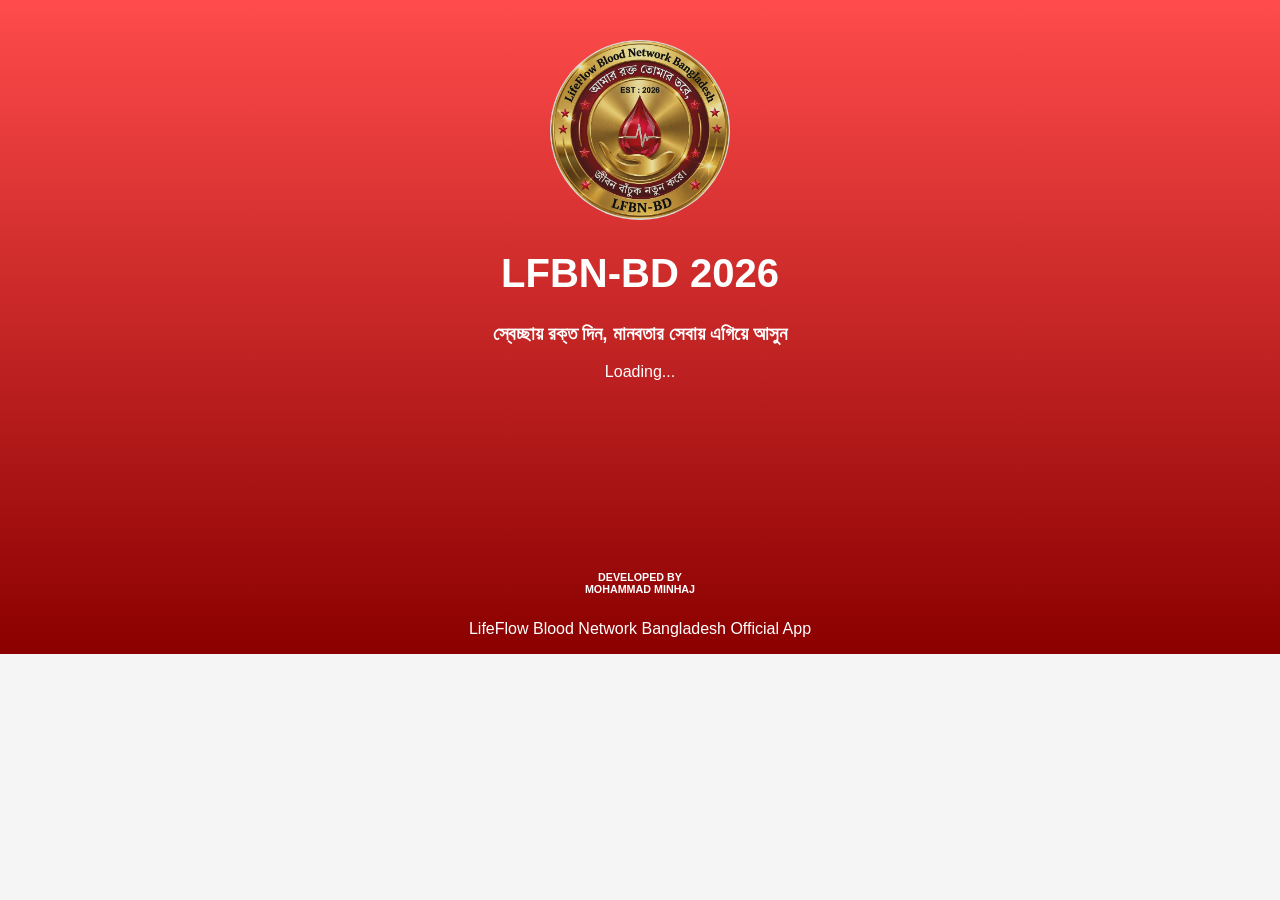
<file: index.html>
<!DOCTYPE html>
<html lang="bn">
<head>
<meta charset="UTF-8">
<meta name="viewport" content="width=device-width, initial-scale=1.0">
<title>LFBN-BD 2026</title>
<link rel="stylesheet" href="style.css">
  
  <link rel="manifest" href="manifest.json">
<meta name="theme-color" content="#c62828">
<link rel="icon" href="images/icon-192.png">
<meta name="apple-mobile-web-app-capable" content="yes">
<script>
setTimeout(function(){
window.location.href="pages/pages/home.html";
},3000);
</script>

</head>

<body style="background:linear-gradient(to bottom,#ff4b4b,#8b0000); color:white; text-align:center;">

<center>

  <img src="images/logo.png" style="width:180px;height:180px;border-radius:50%;margin-top:40px;">

<h1 style="font-size:40px;">LFBN-BD 2026</h1>

<h3>স্বেচ্ছায় রক্ত দিন, মানবতার সেবায় এগিয়ে আসুন</h3>

<p>Loading...</p>

<br><br><br>

<div style="margin-top:120px;">
<h6>DEVELOPED BY<br>MOHAMMAD MINHAJ</h6>
<p>LifeFlow Blood Network Bangladesh Official App</p>
</div>
</center>

</body>
</html>
</file>
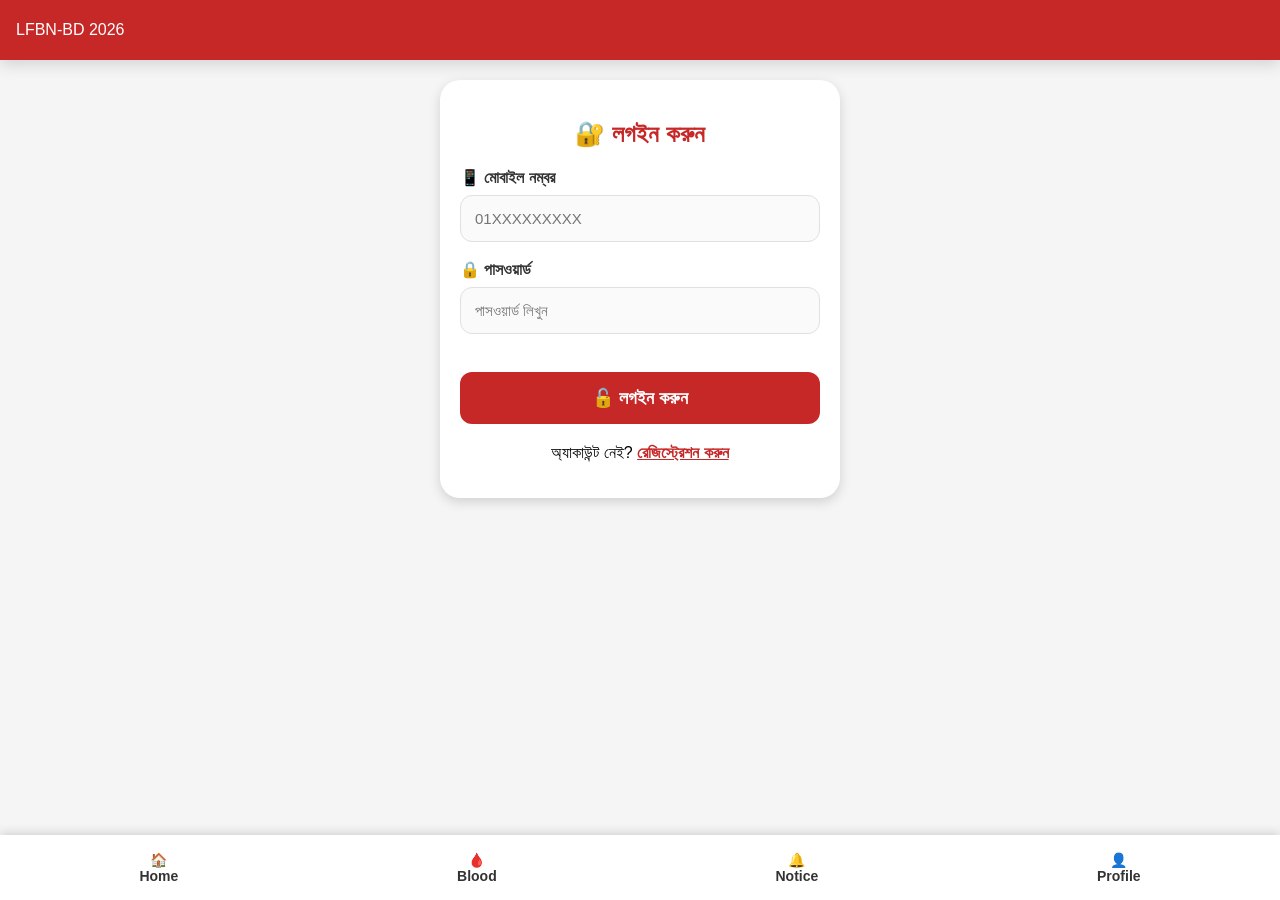
<file: pages/login.html>
<!DOCTYPE html>
<html lang="bn">
<head>
<meta charset="UTF-8">
<meta name="viewport" content="width=device-width, initial-scale=1.0">

<title>Login | LFBN-BD 2026</title>

<link rel="stylesheet" href="../style.css">
</head>

<body>

<div class="header">
LFBN-BD 2026
</div>

<div class="container">

<h2 style="text-align:center;color:#c62828;">
🔐 লগইন করুন
</h2>

<form>

<div class="input-box">
<label>📱 মোবাইল নম্বর</label>
<input type="tel" placeholder="01XXXXXXXXX" required>
</div>

<div class="input-box">
<label>🔒 পাসওয়ার্ড</label>
<input type="password" placeholder="পাসওয়ার্ড লিখুন" required>
</div>

<button type="submit" class="submit-btn">
🔓 লগইন করুন
</button>

<p style="text-align:center;margin-top:20px;">
অ্যাকাউন্ট নেই?
<a href="register.html" style="color:#c62828;font-weight:bold;">
রেজিস্ট্রেশন করুন
</a>
</p>

</form>

</div>

<div class="bottom-nav">

<a href="home.html">
🏠<br>Home
</a>

<a href="blood.html">
🩸<br>Blood
</a>

<a href="notice.html">
🔔<br>Notice
</a>

<a href="profile.html">
👤<br>Profile
</a>

</div>

</body>
</html>
</file>
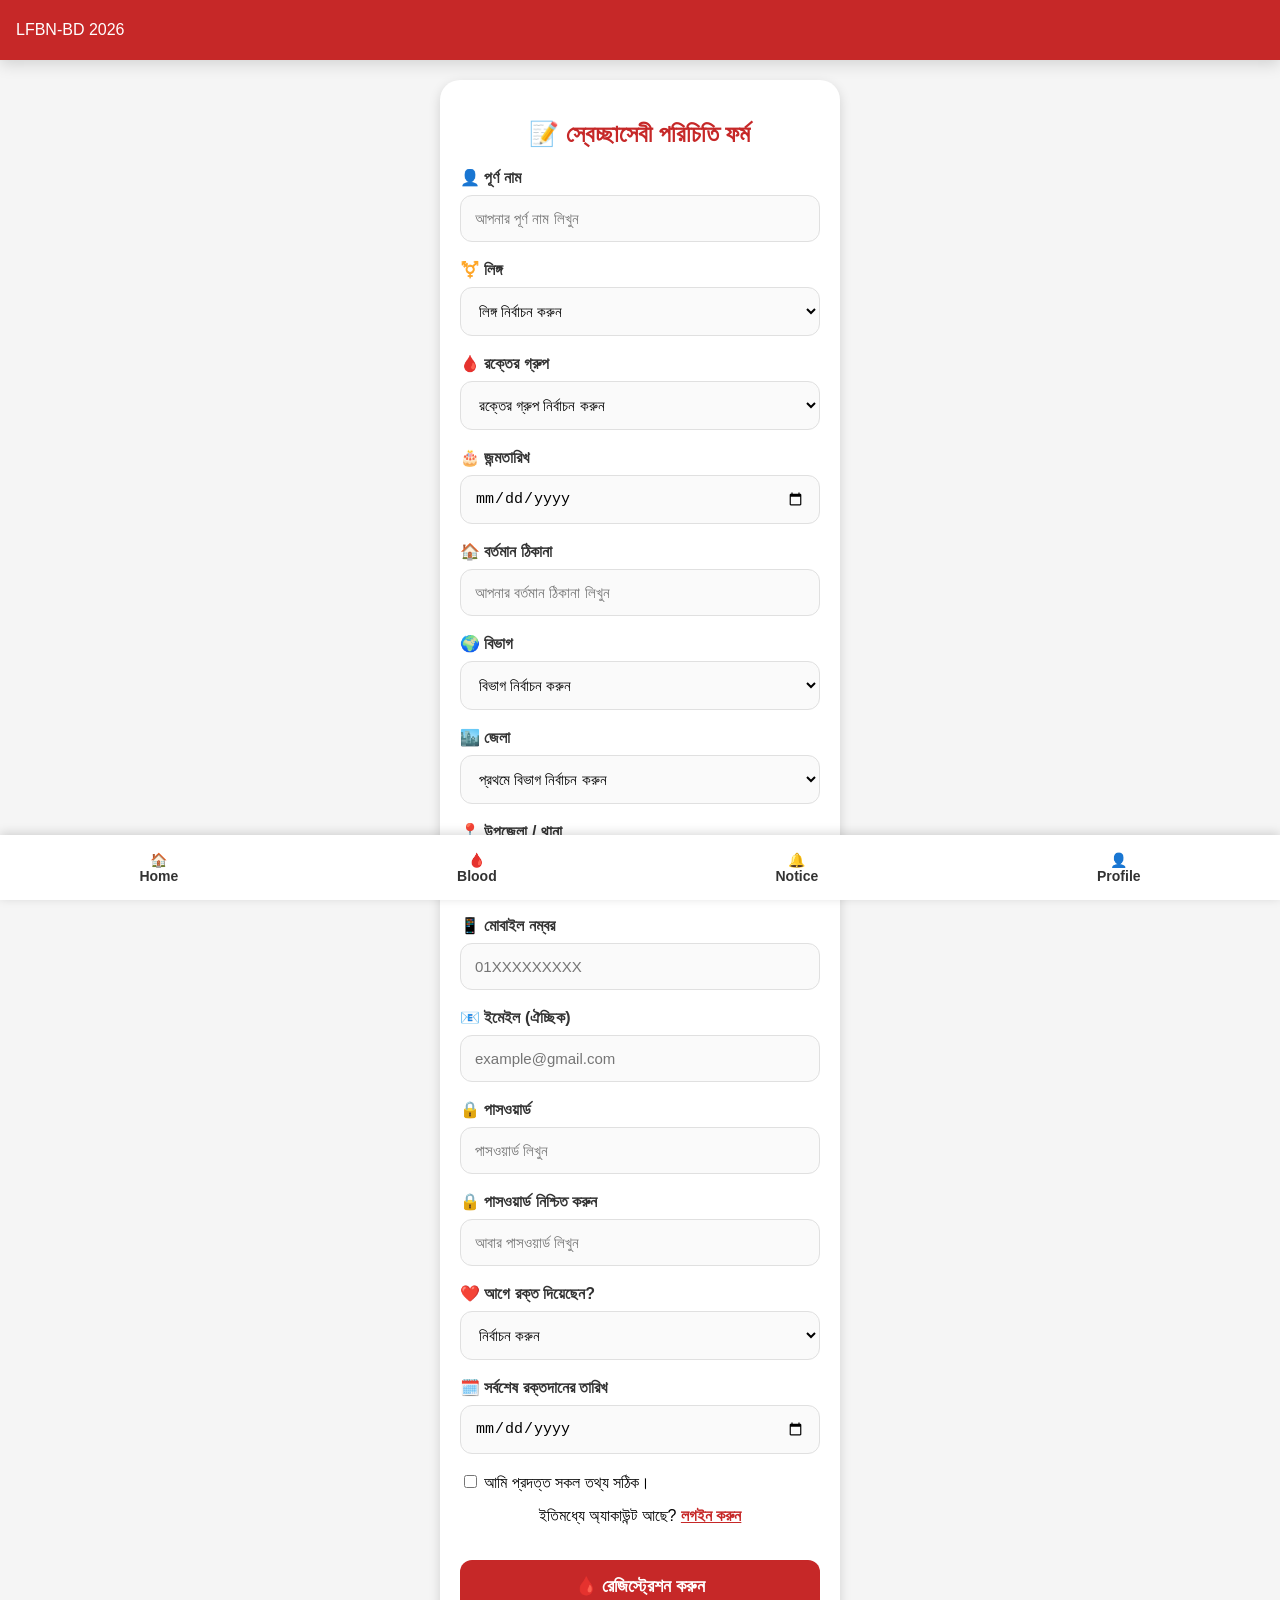
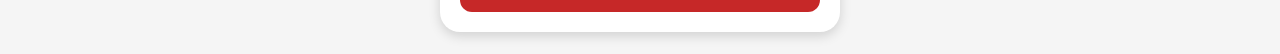
<file: pages/register.html>
<!DOCTYPE html>
<html lang="bn">

<head>
<meta charset="UTF-8">
<meta name="viewport" content="width=device-width, initial-scale=1.0">

<title>Registration | LFBN-BD 2026</title>

<link rel="stylesheet" href="../style.css">

</head>

<body>

<div class="header">
LFBN-BD 2026
</div>

<div class="container">

<h2 style="text-align:center;color:#c62828;">
📝 স্বেচ্ছাসেবী পরিচিতি ফর্ম
</h2>

<form>
    <div class="input-box">
<label>👤 পূর্ণ নাম</label>
<input type="text" placeholder="আপনার পূর্ণ নাম লিখুন" required>
</div>

<div class="input-box">
<label>⚧️ লিঙ্গ</label>
<select required>
<option value="">লিঙ্গ নির্বাচন করুন</option>
<option>পুরুষ</option>
<option>মহিলা</option>
<option>অন্যান্য</option>
</select>
</div>

<div class="input-box">
<label>🩸 রক্তের গ্রুপ</label>
<select required>
<option value="">রক্তের গ্রুপ নির্বাচন করুন</option>
<option>A+</option>
<option>A-</option>
<option>B+</option>
<option>B-</option>
<option>AB+</option>
<option>AB-</option>
<option>O+</option>
<option>O-</option>
</select>
</div>

<div class="input-box">
<label>🎂 জন্মতারিখ</label>
<input type="date" required>
</div>

<div class="input-box">
<label>🏠 বর্তমান ঠিকানা</label>
<input type="text" placeholder="আপনার বর্তমান ঠিকানা লিখুন" required>
</div>

<div class="input-box">
<label>🌍 বিভাগ</label>
<select id="division" required>
<option value="">বিভাগ নির্বাচন করুন</option>
</select>
</div>

<div class="input-box">
<label>🏙️ জেলা</label>
<select id="district" required>
<option value="">প্রথমে বিভাগ নির্বাচন করুন</option>
</select>
</div>

<div class="input-box">
<label>📍 উপজেলা / থানা</label>
<select id="upazila" required>
<option value="">প্রথমে জেলা নির্বাচন করুন</option>
</select>
</div>

<div class="input-box">
<label>📱 মোবাইল নম্বর</label>
<input type="tel" placeholder="01XXXXXXXXX" required>
</div>

<div class="input-box">
<label>📧 ইমেইল (ঐচ্ছিক)</label>
<input type="email" placeholder="example@gmail.com">
</div>

    <div class="input-box">
<label>🔒 পাসওয়ার্ড</label>
<input type="password" id="password" placeholder="পাসওয়ার্ড লিখুন" required>
</div>

<div class="input-box">
<label>🔒 পাসওয়ার্ড নিশ্চিত করুন</label>
<input type="password" id="confirmPassword" placeholder="আবার পাসওয়ার্ড লিখুন" required>
</div>
    
<div class="input-box">
<label>❤️ আগে রক্ত দিয়েছেন?</label>
<select id="donated">
<option value="">নির্বাচন করুন</option>
<option value="yes">হ্যাঁ</option>
<option value="no">না</option>
</select>
</div>

<div class="input-box">
<label>🗓️ সর্বশেষ রক্তদানের তারিখ</label>
<input type="date" id="lastDonate">
</div>

<div style="margin:15px 0;">
<label>
<input type="checkbox" required>
 আমি প্রদত্ত সকল তথ্য সঠিক।
</label>
</div>

    <p style="text-align:center;margin:15px 0;">
ইতিমধ্যে অ্যাকাউন্ট আছে?
<a href="login.html" style="color:#c62828;font-weight:bold;">
লগইন করুন
</a>
    </p>
    
<button type="submit" class="submit-btn">
🩸 রেজিস্ট্রেশন করুন
</button>

</form>

</div>

<div class="bottom-nav">

<a href="home.html">
🏠<br>Home
</a>

<a href="blood.html">
🩸<br>Blood
</a>

<a href="notice.html">
🔔<br>Notice
</a>

<a href="profile.html">
👤<br>Profile
</a>

</div>

    <script src="location.js"></script>
</body>
</html>
</file>
<file: style.css>
body{
    margin:0;
    padding:0;
    font-family:Arial,sans-serif;
    background:#f5f5f5;
}

/* ===== PREMIUM HEADER ===== */

.header{
    position:sticky;
    top:0;
    z-index:1000;
    height:60px;
    background:#c62828;
    color:#fff;
    display:flex;
    justify-content:space-between;
    align-items:center;
    padding:0 16px;
    box-shadow:0 4px 15px rgba(0,0,0,.15);
}

.menu-btn,
.notification-btn{
    width:40px;
    height:40px;
    display:flex;
    justify-content:center;
    align-items:center;
    font-size:22px;
    color:#fff;
    cursor:pointer;
}

.header-title{
    display:flex;
    align-items:center;
    gap:10px;
    font-size:20px;
    font-weight:700;
    letter-spacing:.5px;
}

.header-title i{
    font-size:24px;
    color:#ffd54f;
}

.header-title span{
    color:#fff;
}

.menu{
    display:flex;
    flex-direction:column;
    gap:12px;
    padding:15px;
    padding-bottom:120px;
}

/* CARD DESIGN */
.card{
    display:flex;
    align-items:center;
    justify-content:space-between;
    background:#fff;
    border-radius:16px;
    padding:14px 16px;
    box-shadow:0 4px 15px rgba(0,0,0,0.08);
    border:1px solid #f1f1f1;
    transition:0.2s;
}

/* LEFT SIDE ICON + NUMBER + TEXT */
.card-left{
    display:flex;
    align-items:center;
    gap:12px;
}

.card-icon{
    width:48px;
    height:48px;
    border-radius:50%;
    background:linear-gradient(135deg,#d32f2f,#b71c1c);
    display:flex;
    align-items:center;
    justify-content:center;
    color:#ffffff;
    font-size:20px;
    box-shadow:0 6px 16px rgba(211,47,47,.35);
}

.card-number{
    width:28px;
    height:28px;
    border-radius:50%;
    background:#c62828;
    color:#fff;
    display:flex;
    align-items:center;
    justify-content:center;
    font-size:13px;
    font-weight:bold;
}

.card-title{
    font-size:15px;
    font-weight:700;
    color:#2d2d2d;
    line-height:1.4;
}

/* RIGHT ARROW */
.card-arrow{
    color:#c62828;
    font-size:20px;
    font-weight:bold;
    transition:0.3s;
}

.card:hover .card-arrow{
    transform:translateX(6px);
}

/* HOVER EFFECT */
.card:hover{
    transform:scale(1.02);
    box-shadow:0 8px 20px rgba(0,0,0,0.12);
}

.card:hover{
transform:scale(1.05);
box-shadow:0 6px 20px rgba(0,0,0,.20);
}


.navbar{
    position:fixed;
    bottom:0;
    left:0;
    width:100%;
    height:70px;
    background:#ffffff;
    display:flex;
    justify-content:space-around;
    align-items:center;
    border-top:1px solid #eeeeee;
    box-shadow:0 -6px 20px rgba(0,0,0,.10);
    border-radius:20px 20px 0 0;
    z-index:999;
}

.nav-item{
    display:flex;
    flex-direction:column;
    align-items:center;
    justify-content:center;
    gap:4px;
    text-decoration:none;
    color:#777;
    font-size:12px;
    font-weight:600;
    transition:all .3s ease;
}

.nav-item i{
    font-size:22px;
}

.nav-item.active{
    color:#c62828;
}

.container{
    max-width:400px;
    margin:20px auto;
    padding:20px;
    background:#ffffff;
    border-radius:20px;
    box-shadow:0 4px 12px rgba(0,0,0,0.15);
}

.container h2{
    text-align:center;
    color:#c62828;
    margin-bottom:20px;
}

.input-box{
    margin-bottom:15px;
}

.input-box label{
    display:block;
    font-weight:bold;
    margin-bottom:6px;
    color:#333;
}

.input-box input,
.input-box select{
    width:100%;
    padding:12px;
    border:1px solid #ddd;
    border-radius:12px;
    font-size:16px;
    box-sizing:border-box;
}
.submit-btn{
    width:100%;
    padding:15px;
    background:#c62828;
    color:#fff;
    border:none;
    border-radius:12px;
    font-size:18px;
    font-weight:bold;
    cursor:pointer;
    margin-top:20px;
}

.submit-btn:hover{
    background:#b71c1c;
}

.bottom-nav{
    position:fixed;
    bottom:0;
    left:0;
    width:100%;
    height:65px;
    background:#ffffff;
    display:flex;
    justify-content:space-around;
    align-items:center;
    box-shadow:0 -2px 10px rgba(0,0,0,.15);
}

.bottom-nav a{
    text-decoration:none;
    color:#333;
    font-size:14px;
    font-weight:bold;
    text-align:center;
}

body{
    padding-bottom:80px;
}

.hero-banner{
    width:100%;
    padding:0 12px;
    margin:12px 0 18px;
    box-sizing:border-box;
}

.hero-banner img{
    width:100%;
    height:220px;
    object-fit:cover;
    display:block;
    border-radius:20px;
    box-shadow:0 8px 20px rgba(0,0,0,.18);
    border:2px solid #ffffff;
    }

/* ===== PREMIUM FOOTER ===== */

.footer{
    margin-top:35px;
    padding:30px 20px 95px;
    background:#fff;
    border-radius:28px 28px 0 0;
    box-shadow:0 -8px 25px rgba(0,0,0,.08);
    border-top:2px solid #f3f3f3;
    text-align:center;
}

.footer-logo{
    font-size:24px;
    font-weight:800;
    color:#c62828;
    letter-spacing:1px;
    margin-bottom:18px;
}

.footer-version{
    display:inline-flex;
    align-items:center;
    gap:8px;
    background:#ffe8e8;
    color:#c62828;
    padding:8px 18px;
    border-radius:30px;
    font-size:13px;
    font-weight:700;
    margin-bottom:28px;
}

.footer-version i{
    font-size:14px;
}

.footer-developer{
    margin-bottom:28px;
}

.developer-title{
    display:flex;
    justify-content:center;
    align-items:center;
    gap:8px;
    color:#777;
    font-size:12px;
    font-weight:700;
    letter-spacing:2px;
    margin-bottom:10px;
}

.developer-title i{
    color:#c62828;
    font-size:15px;
}

.developer-name{
    font-size:28px;
    font-weight:700;
    font-style:italic;
    letter-spacing:3px;
    color:#b71c1c;
    text-transform:uppercase;
    text-shadow:1px 1px 2px rgba(0,0,0,.08);
}

.footer-links{
    display:flex;
    justify-content:center;
    gap:12px;
    flex-wrap:wrap;
    margin-bottom:25px;
}

.footer-links a{
    text-decoration:none;
    display:flex;
    align-items:center;
    gap:8px;
    background:#c62828;
    color:#fff;
    padding:10px 16px;
    border-radius:12px;
    font-size:13px;
    font-weight:700;
    box-shadow:0 4px 12px rgba(198,40,40,.25);
    transition:.25s;
}

.footer-links a:hover{
    transform:translateY(-2px);
}

.footer-copy{
    border-top:1px solid #ececec;
    padding-top:15px;
    color:#888;
    font-size:12px;
    letter-spacing:.5px;
}

/* ===== CLEAN SIDE MENU (FIXED) ===== */

.side-menu{
    position: fixed;
    top: 0;
    left: 0;
    width: 260px;
    height: 100vh;
    background: #fff;
    box-shadow: 2px 0 20px rgba(0,0,0,.2);
    padding: 20px;
    overflow-y: auto;
    z-index: 2000;

    transform: translateX(-100%);
    transition: transform .3s ease;
}

.side-menu.active{
    transform: translateX(0);
}

.side-menu a{
    display:flex;
    align-items:center;
    gap:10px;
    text-decoration:none;
    color:#c62828;
    padding:12px 0;
    font-weight:600;
    border-bottom:1px solid #f2f2f2;
}

.side-menu a i{
    width:22px;
}

/* Overlay (background dark layer) */
.overlay{
    position:fixed;
    top:0;
    left:0;
    width:100%;
    height:100%;
    background:rgba(0,0,0,.4);
    display:none;
    z-index:1500;
}

/* Active state */
.side-menu.active{
    left:0;
}

.overlay.active{
    display:block;
}

html,
body{
    overflow-x:hidden;
}

*{
    box-sizing:border-box;
}
html,
body {
    margin: 0 !important;
    padding: 0 !important;
    overflow-x: hidden !important;
    background: #f5f5f5;
}

.header {
    margin: 0 !important;
}

.hero-banner {
    margin: 0 !important;
}

.hero-banner img {
    display: block;
    margin: 0 !important;
}

.navbar {
    margin: 0 !important;
}

.side-menu {
    left: -260px !important;
}

.side-menu.active {
    left: 0 !important;
}

.overlay {
    display: none;
}

.overlay.active {
    display: block;
}

/* ===== MENU HEADER ===== */

.menu-header{
    background:linear-gradient(135deg,#c62828,#e53935);
    color:#fff;
    text-align:center;
    padding:22px 15px;
    margin:-20px -20px 20px -20px;
    box-shadow:0 3px 12px rgba(0,0,0,.15);
}

.menu-logo{
    width:60px;
    height:60px;
    margin:0 auto 10px;
    border-radius:50%;
    background:rgba(255,255,255,.15);
    display:flex;
    align-items:center;
    justify-content:center;
    font-size:28px;
}

.menu-title{
    font-size:22px;
    font-weight:700;
    letter-spacing:1px;
}

.menu-subtitle{
    font-size:13px;
    opacity:.9;
    margin-top:4px;
    }

/* ===== MENU ITEMS ===== */

.side-menu a{
    display:flex;
    align-items:center;
    justify-content:space-between;
    text-decoration:none;
    color:#333;
    font-size:16px;
    font-weight:600;
    padding:14px 18px;
    border-radius:12px;
    margin:6px 10px;
    transition:.25s ease;
}

.side-menu a:hover,
.side-menu a.active{
    background:#ffebee;
    color:#c62828;
}

/* ===== PREMIUM MENU ICON ===== */

.side-menu a span{
    display:flex;
    align-items:center;
    gap:14px;
}

.side-menu a span i{
    width:22px;
    color:#c62828;
    font-size:18px;
    text-align:center;
    transition:.3s ease;
}

.side-menu a:hover span i{
    color:#e53935;
    transform:scale(1.08);
}

.side-menu a .fa-chevron-right{
    font-size:12px;
    color:#9e9e9e;
}

/* ===== DONOR CARD ===== */

.donor-card{
    background:#fff;
    border-radius:18px;
    padding:18px;
    margin:18px;
    box-shadow:0 8px 20px rgba(0,0,0,.08);
}

.donor-top{
    display:flex;
    align-items:center;
    gap:15px;
}

.donor-photo{
    width:70px;
    height:70px;
    border-radius:50%;
    object-fit:cover;
    border:3px solid #e53935;
}

.donor-info h3{
    margin:0;
    font-size:20px;
    font-weight:700;
}

.blood-badge{
    display:inline-block;
    background:#e53935;
    color:#fff;
    padding:4px 12px;
    border-radius:20px;
    font-size:14px;
    font-weight:600;
    margin:8px 0;
}

.donor-info p{
    margin:5px 0;
    color:#666;
}

.status.available{
    display:inline-block;
    color:#1b8f3b;
    font-weight:600;
    margin-top:5px;
}

.call-btn{
    display:block;
    margin-top:18px;
    text-align:center;
    background:#e53935;
    color:#fff;
    text-decoration:none;
    padding:12px;
    border-radius:12px;
    font-weight:700;
    }

/* ===== DONOR CARD PREMIUM ===== */

.donor-card{
    transition:0.3s ease;
}

.donor-card:hover{
    transform:translateY(-4px);
    box-shadow:0 15px 35px rgba(0,0,0,.15);
}

.donor-photo{
    background:#fff;
    box-shadow:0 4px 15px rgba(229,57,53,.25);
}

.call-btn:hover{
    background:#c62828;
}

.call-btn i{
    margin-right:8px;
}

/* ===== BLOOD REQUEST ===== */

.section-title{
    margin:25px 18px 15px;
    font-size:20px;
    font-weight:700;
    color:#d32f2f;
}

.request-card{
    background:#fff;
    margin:18px;
    padding:18px;
    border-radius:18px;
    box-shadow:0 8px 20px rgba(0,0,0,.08);
    border-left:5px solid #e53935;
}

.request-card h3{
    margin:0 0 10px;
    color:#222;
}

.request-card p{
    margin:8px 0;
    color:#555;
    line-height:1.6;
}

/* ===== BLOOD REQUEST PAGE ===== */

.request-container{
    max-width:600px;
    margin:20px auto;
    padding:15px;
}

.request-container h2{
    text-align:center;
    color:#d62828;
    margin-bottom:20px;
}

#requestForm{
    display:flex;
    flex-direction:column;
    gap:15px;
}

#requestForm input,
#requestForm select,
#requestForm textarea{
    width:100%;
    padding:12px;
    border:1px solid #ddd;
    border-radius:10px;
    font-size:16px;
    box-sizing:border-box;
    outline:none;
}

#requestForm input:focus,
#requestForm select:focus,
#requestForm textarea:focus{
    border-color:#d62828;
}

#requestForm button{
    background:#d62828;
    color:#fff;
    border:none;
    padding:14px;
    border-radius:10px;
    font-size:16px;
    cursor:pointer;
    font-weight:bold;
}

#requestForm button:hover{
    background:#b71c1c;
}

/* ===========================
   BLOOD REQUEST HEADER
=========================== */

.request-header{
    background:linear-gradient(135deg,#c40000,#ff3b3b);
    color:#fff;
    display:flex;
    align-items:center;
    justify-content:space-between;
    padding:16px 18px;
    border-radius:0 0 20px 20px;
    box-shadow:0 4px 12px rgba(0,0,0,.18);
}

.request-header h1{
    margin:0;
    font-size:24px;
    font-weight:700;
}

.back-btn{
    color:#fff;
    text-decoration:none;
    font-size:22px;
}

.header-icon{
    font-size:22px;
    color:#fff;
}

/* ===========================
   SLOGAN CARD
=========================== */

.quote-card{
    background:#fff;
    margin:18px;
    padding:18px;
    border-radius:18px;
    display:flex;
    align-items:center;
    gap:15px;
    box-shadow:0 4px 12px rgba(0,0,0,.08);
}

.quote-card img{
    width:65px;
    height:65px;
}

.quote-text h2{
    margin:0;
    color:#d50000;
    font-size:21px;
    font-weight:bold;
}

.quote-text p{
    margin-top:6px;
    color:#555;
    font-size:15px;
    line-height:24px;
}

/* ===========================
   FORM TITLE
=========================== */

.form-title{
    text-align:center;
    color:#d50000;
    font-size:24px;
    margin:20px 0;
    font-weight:bold;
    }

/* ===========================
   REQUEST FORM
=========================== */

body{
    background:#f5f5f5;
    font-family:Arial,sans-serif;
}

.request-header{
    background:linear-gradient(135deg,#d50000,#b00000);
    color:#fff;
    padding:18px 20px;
    display:flex;
    align-items:center;
    justify-content:space-between;
    border-radius:0 0 18px 18px;
    box-shadow:0 4px 15px rgba(0,0,0,.15);
}

.quote-card{
    background:#fff;
    margin:20px;
    padding:18px;
    border-radius:20px;
    display:flex;
    align-items:center;
    gap:18px;
    box-shadow:0 5px 15px rgba(0,0,0,.08);
}

.quote-card img{
    width:70px;
    height:70px;
}

.quote-text h2{
    margin:0;
    color:#d50000;
    font-size:24px;
    font-weight:bold;
    line-height:32px;
}

.quote-text p{
    margin-top:8px;
    color:#222;
    font-size:18px;
    line-height:28px;
}

.form-title{
    text-align:center;
    color:#d50000;
    font-size:30px;
    font-weight:bold;
    margin:25px 0;
}

.request-container{
    background:#fff;
    margin:20px;
    padding:25px;
    border-radius:20px;
    box-shadow:0 8px 20px rgba(0,0,0,.08);
}

.input-box{
    margin-bottom:18px;
}

.input-box label{
    display:flex;
    align-items:center;
    gap:8px;
    font-size:17px;
    font-weight:600;
    color:#222;
    margin-bottom:8px;
}

.input-box input,
.input-box select,
.input-box textarea{
    width:100%;
    padding:16px;
    border:1px solid #e4e4e4;
    border-radius:14px;
    background:#fff;
    font-size:16px;
    box-sizing:border-box;
    outline:none;
    transition:.3s;
}

.input-box input:focus,
.input-box select:focus,
.input-box textarea:focus{
    border-color:#d50000;
    box-shadow:0 0 8px rgba(213,0,0,.15);
}

.input-box textarea{
    min-height:120px;
    resize:vertical;
}

.warning-box{
    margin-top:18px;
    padding:15px;
    border-radius:14px;
    background:#fff5f5;
    border-left:5px solid #d50000;
    color:#444;
    line-height:24px;
}

.publish-btn{
    width:100%;
    margin-top:20px;
    padding:18px;
    border:none;
    border-radius:14px;
    background:linear-gradient(135deg,#d50000,#b30000);
    color:#fff;
    font-size:20px;
    font-weight:bold;
    cursor:pointer;
}

.request-header h1{
    margin:0;
    font-size:28px;
    font-weight:700;
}

.back-btn,
.header-icon{
    color:#fff;
    font-size:28px;
    text-decoration:none;
}

.request-container{
    background:#ffffff;
    margin:18px;
    padding:22px;
    border-radius:20px;
    box-shadow:0 5px 15px rgba(0,0,0,.08);
}

.input-box{
    margin-bottom:18px;
}

.input-box label{
    display:block;
    margin-bottom:8px;
    font-size:16px;
    font-weight:600;
    color:#333;
}

.input-box input,
.input-box select,
.input-box textarea{
    width:100%;
    padding:14px;
    border:1.5px solid #e0e0e0;
    border-radius:12px;
    font-size:15px;
    outline:none;
    background:#fafafa;
    transition:.3s;
    box-sizing:border-box;
}

.input-box input:focus,
.input-box select:focus,
.input-box textarea:focus{
    border-color:#d50000;
    background:#fff;
    box-shadow:0 0 8px rgba(213,0,0,.15);
}

.input-box textarea{
    min-height:110px;
    resize:vertical;
}

.warning-box{
    margin-top:15px;
    padding:14px;
    border-radius:12px;
    background:#fff4e5;
    border-left:5px solid #ff9800;
    color:#7a4b00;
    font-size:14px;
    line-height:22px;
}

/* ===========================
   PUBLISH BUTTON
=========================== */

.publish-btn{
    width:100%;
    padding:16px;
    margin-top:20px;
    border:none;
    border-radius:14px;
    background:linear-gradient(135deg,#d50000,#ff3b3b);
    color:#fff;
    font-size:18px;
    font-weight:700;
    cursor:pointer;
    transition:.3s;
    box-shadow:0 5px 15px rgba(213,0,0,.25);
}

.publish-btn:hover{
    transform:translateY(-2px);
    box-shadow:0 8px 20px rgba(213,0,0,.35);
}

/* ===========================
   MOBILE RESPONSIVE
=========================== */

@media(max-width:480px){

    .request-header h1{
        font-size:22px;
    }

    .quote-card{
        margin:15px;
        padding:15px;
    }

    .quote-card img{
        width:55px;
        height:55px;
    }

    .quote-text h2{
        font-size:18px;
    }

    .quote-text p{
        font-size:14px;
    }

    .form-title{
        font-size:22px;
    }

    .request-container{
        margin:15px;
        padding:18px;
    }

    .publish-btn{
        font-size:17px;
    }
        }
</file>
